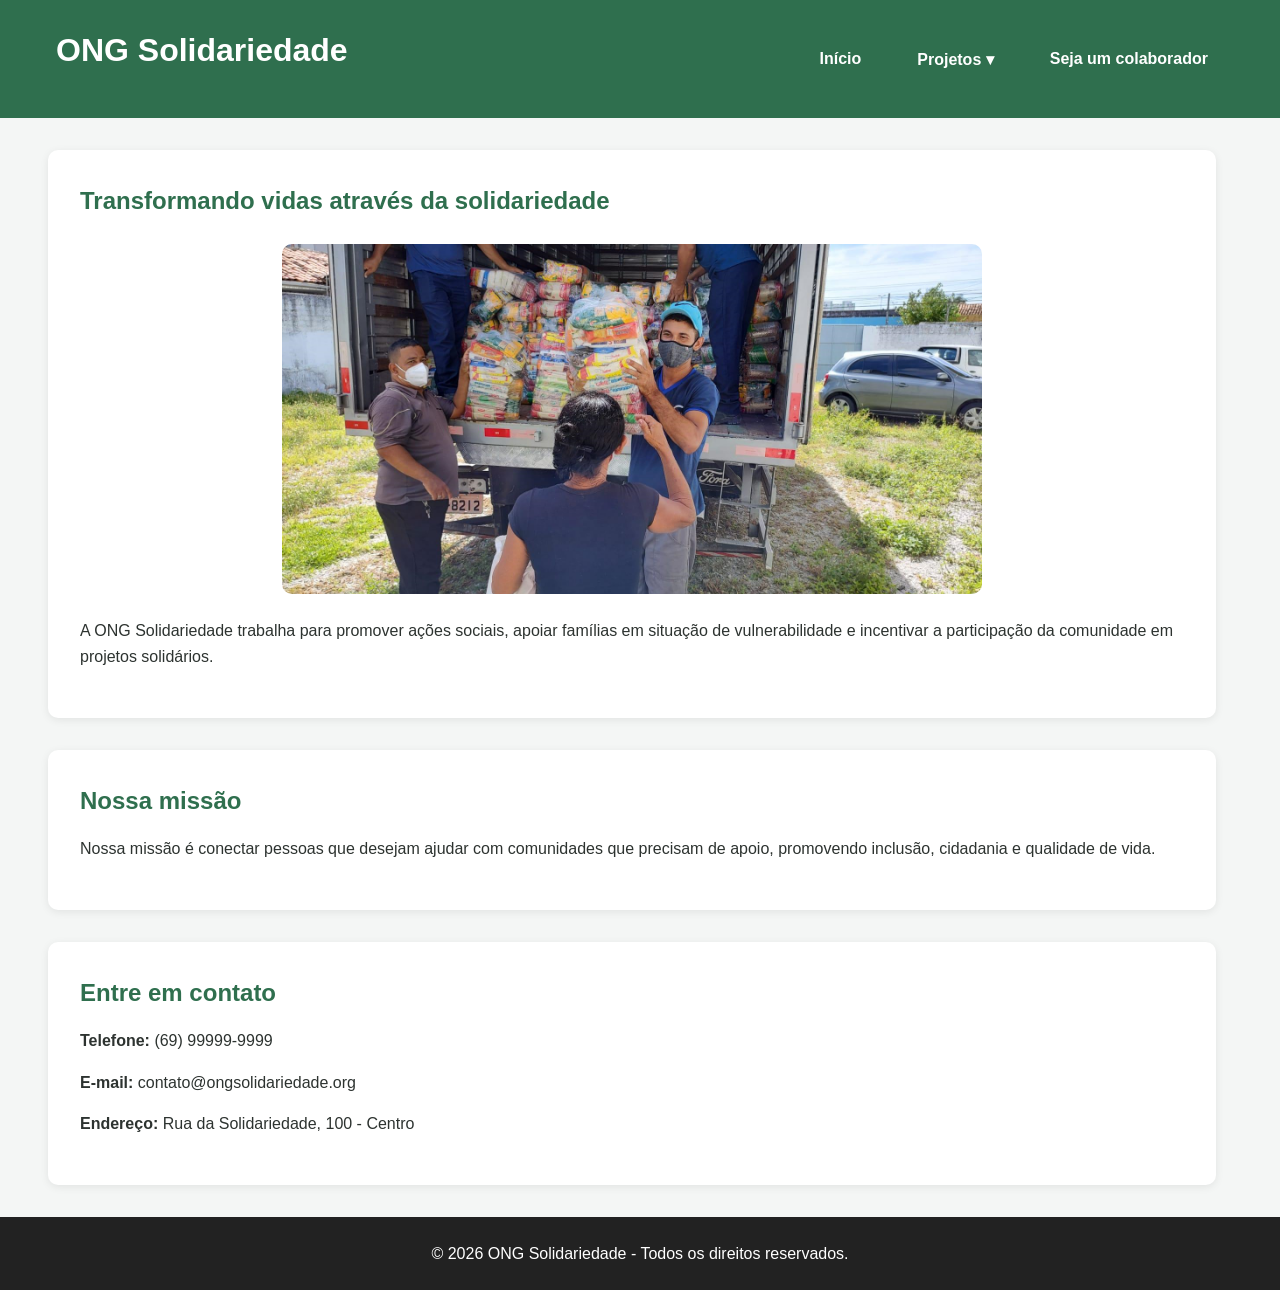
<file: index.html>
<!DOCTYPE html>
<html lang="pt-BR">
<head>
    <meta charset="UTF-8">
    <meta name="viewport" content="width=device-width, initial-scale=1.0">
    <title>ONG Solidariedade</title>
    <link rel="stylesheet" href="css/style.css">
</head>
<body>
    <header>

        <div class="container flex-between flex-wrap gap-2">

        <h1>ONG Solidariedade</h1>

        <button
            class="menu-toggle"
            id="menuToggle"
            aria-label="Abrir menu de navegação"
            aria-expanded="false"
            aria-controls="menuPrincipal"
        >
            ☰
        </button>

        <nav id="menuPrincipal">

            <a href="index.html">Início</a>
            <div class="dropdown">
                <button
                    class="dropdown-toggle"
                    type="button"
                    aria-expanded="false"
                >
                    Projetos ▾
                </button>
                <div class="dropdown-menu">
                    <a href="projetos.html#alimentos">
                        Campanha de Alimentos
                    </a>

                    <a href="projetos.html#agasalho">
                        Campanha do Agasalho
                    </a>

                    <a href="projetos.html#educacional">
                        Apoio Educacional
                    </a>
                </div>
            </div>
            <a href="cadastro.html">Seja um colaborador</a>
        </nav>
    </header>

    <main>

    <section>
        <h2>Transformando vidas através da solidariedade</h2>

        <picture>
            <source srcset="img/ong.webp" type="image/webp">

            <img
                src="img/ong.jpg"
                alt="Voluntários entregando cestas básicas para famílias em ação solidária"
            >
        </picture>

        <p>
            A ONG Solidariedade trabalha para promover ações sociais,
            apoiar famílias em situação de vulnerabilidade e incentivar
            a participação da comunidade em projetos solidários.
        </p>

    </section>

    <section>
        <h2>Nossa missão</h2>

        <p>
            Nossa missão é conectar pessoas que desejam ajudar com
            comunidades que precisam de apoio, promovendo inclusão,
            cidadania e qualidade de vida.
        </p>
    </section>

    <section>
        <h2>Entre em contato</h2>

        <p><strong>Telefone:</strong> (69) 99999-9999</p>

        <p>
            <strong>E-mail:</strong>
            contato@ongsolidariedade.org
        </p>

        <p>
            <strong>Endereço:</strong>
            Rua da Solidariedade, 100 - Centro
        </p>
    </section>

    </main>

    <footer>
        <p>&copy; 2026 ONG Solidariedade - Todos os direitos reservados.</p>
    </footer>
    <script src="js/script.js"></script>
</body>
</html>
</file>
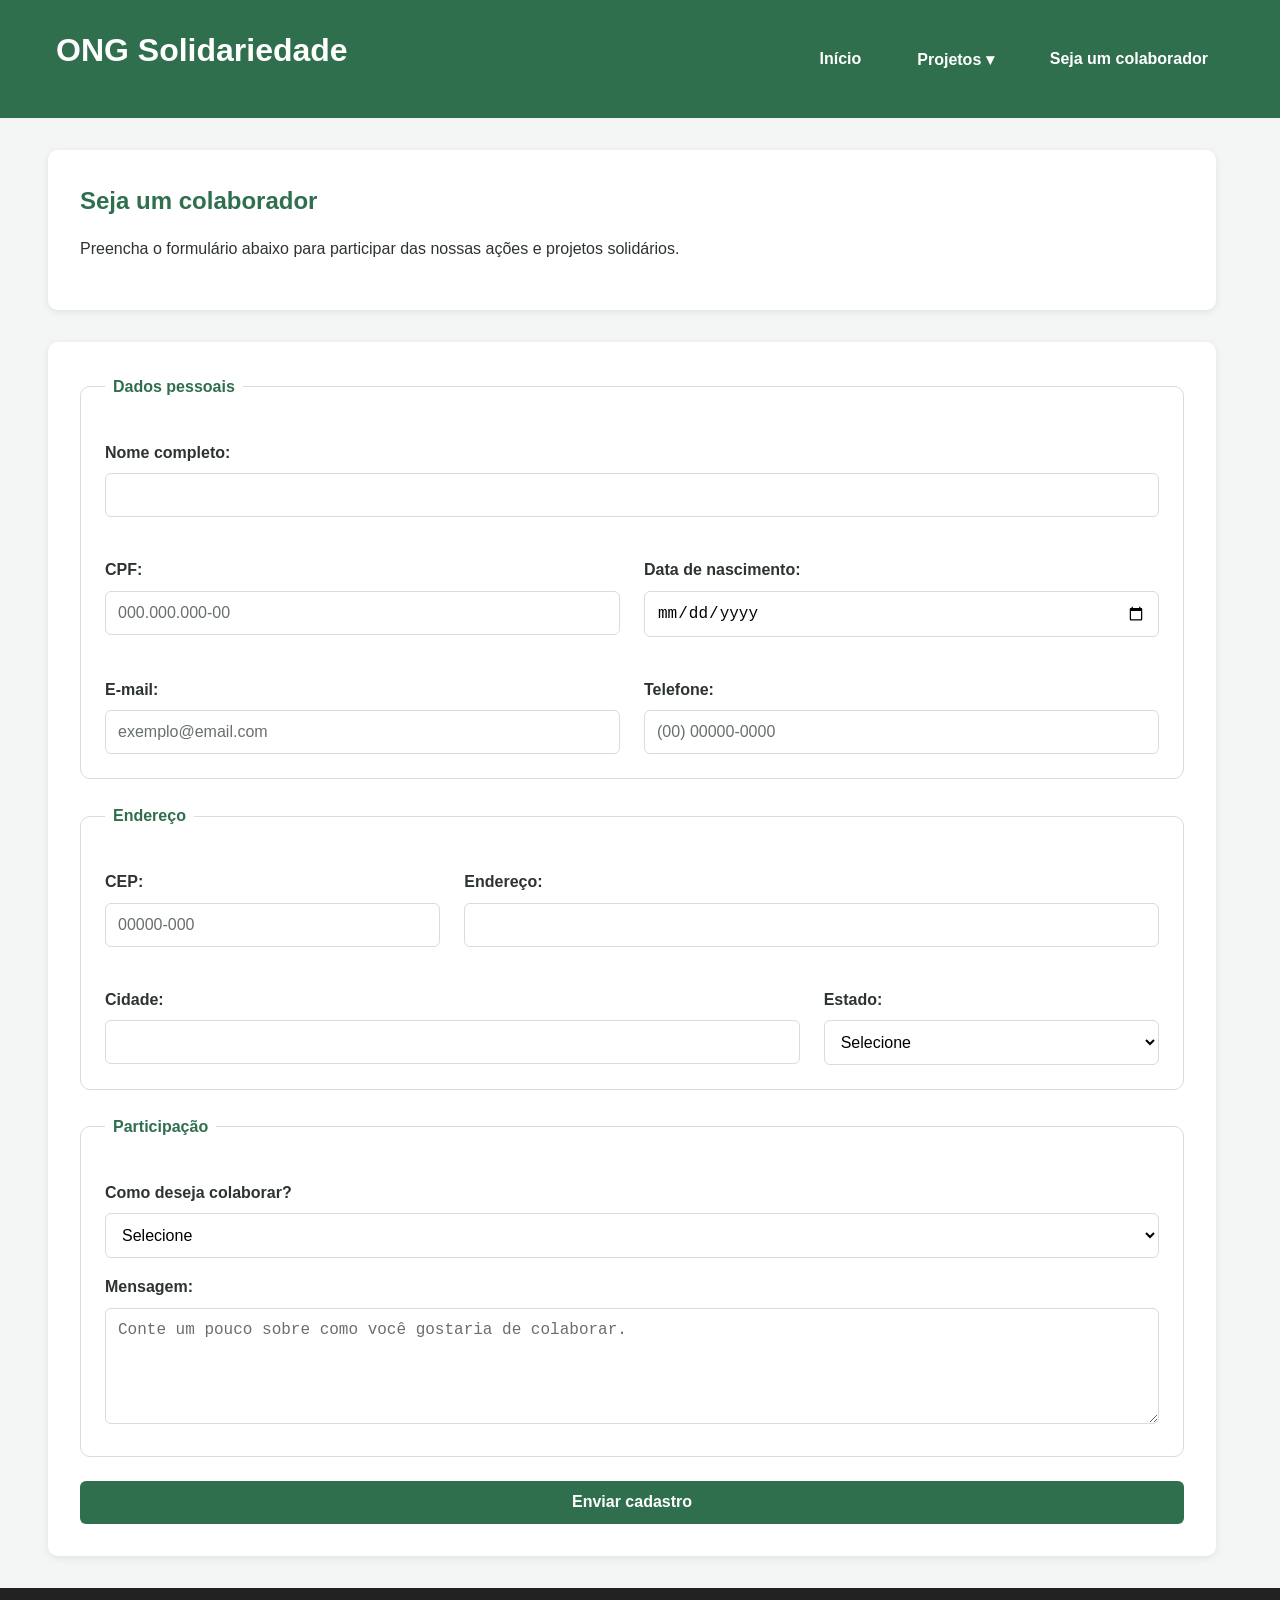
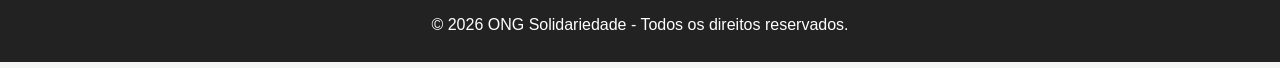
<file: cadastro.html>
<!DOCTYPE html>
<html lang="pt-BR">
<head>
    <meta charset="UTF-8">
    <meta name="viewport" content="width=device-width, initial-scale=1.0">
    <title>Cadastro - ONG Solidariedade</title>
    <link rel="stylesheet" href="css/style.css">
</head>
<body>

    <header>

        <div class="container flex-between flex-wrap gap-2">

        <h1>ONG Solidariedade</h1>

        <button
            class="menu-toggle"
            id="menuToggle"
            aria-label="Abrir menu de navegação"
            aria-expanded="false"
            aria-controls="menuPrincipal"
        >
            ☰
        </button>



        <nav id="menuPrincipal">
            <a href="index.html">Início</a>
            <div class="dropdown">
                <button
                    class="dropdown-toggle"
                    type="button"
                    aria-expanded="false"
                >
                    Projetos ▾
                </button>
                <div class="dropdown-menu">  
                    <a href="projetos.html#alimentos">
                        Campanha de Alimentos
                    </a>

                    <a href="projetos.html#agasalho">
                        Campanha do Agasalho
                    </a>

                    <a href="projetos.html#educacional">
                        Apoio Educacional
                    </a>
                </div>
            </div>
            <a href="cadastro.html">Seja um colaborador</a>
        </nav>
        </div>
    </header>

    <main>

        <section>

            <h2>Seja um colaborador</h2>

            <p>
                Preencha o formulário abaixo para participar das nossas ações e projetos solidários.
            </p>

        </section>

        <section>

            <form id="formCadastro">

                <fieldset>

    <legend>Dados pessoais</legend>

    <div class="grid-12">

        <div class="col-12">
            <label for="nome">Nome completo:</label>
            <input
                type="text"
                id="nome"
                name="nome"
                required
                minlength="3"
                maxlength="100"
            >
        </div>

        <div class="col-6">
            <label for="cpf">CPF:</label>
            <input
                type="text"
                id="cpf"
                name="cpf"
                placeholder="000.000.000-00"
                maxlength="14"
                inputmode="numeric"
                required
                pattern="\d{3}\.\d{3}\.\d{3}-\d{2}"
                title="Digite o CPF no formato 000.000.000-00"
            >
        </div>

        <div class="col-6">
            <label for="nascimento">Data de nascimento:</label>
            <input
                type="date"
                id="nascimento"
                name="nascimento"
                required
            >
        </div>

        <div class="col-6">
            <label for="email">E-mail:</label>
            <input
                type="email"
                id="email"
                name="email"
                placeholder="exemplo@email.com"
                required
            >
        </div>

        <div class="col-6">
            <label for="telefone">Telefone:</label>
            <input
                type="tel"
                id="telefone"
                name="telefone"
                placeholder="(00) 00000-0000"
                maxlength="15"
                inputmode="numeric"
                required
                pattern="\(\d{2}\) \d{5}-\d{4}"
                title="Digite o telefone no formato (00) 00000-0000"
            >
        </div>

    </div>

</fieldset>

    <fieldset>

    <legend>Endereço</legend>

    <div class="grid-12">

        <div class="col-4">
            <label for="cep">CEP:</label>
            <input
                type="text"
                id="cep"
                name="cep"
                placeholder="00000-000"
                maxlength="9"
                inputmode="numeric"
                required
                pattern="\d{5}-\d{3}"
                title="Digite o CEP no formato 00000-000"
            >
        </div>

        <div class="col-8">
            <label for="endereco">Endereço:</label>
            <input
                type="text"
                id="endereco"
                name="endereco"
                required
            >
        </div>

        <div class="col-8">
            <label for="cidade">Cidade:</label>
            <input
                type="text"
                id="cidade"
                name="cidade"
                required
            >
        </div>

        <div class="col-4">
            <label for="estado">Estado:</label>

            <select id="estado" name="estado" required>

                <option value="">Selecione</option>
                <option value="AC">Acre</option>
                <option value="AL">Alagoas</option>
                <option value="AP">Amapá</option>
                <option value="AM">Amazonas</option>
                <option value="BA">Bahia</option>
                <option value="CE">Ceará</option>
                <option value="DF">Distrito Federal</option>
                <option value="ES">Espírito Santo</option>
                <option value="GO">Goiás</option>
                <option value="MA">Maranhão</option>
                <option value="MT">Mato Grosso</option>
                <option value="MS">Mato Grosso do Sul</option>
                <option value="MG">Minas Gerais</option>
                <option value="PA">Pará</option>
                <option value="PB">Paraíba</option>
                <option value="PR">Paraná</option>
                <option value="PE">Pernambuco</option>
                <option value="PI">Piauí</option>
                <option value="RJ">Rio de Janeiro</option>
                <option value="RN">Rio Grande do Norte</option>
                <option value="RS">Rio Grande do Sul</option>
                <option value="RO">Rondônia</option>
                <option value="RR">Roraima</option>
                <option value="SC">Santa Catarina</option>
                <option value="SP">São Paulo</option>
                <option value="SE">Sergipe</option>
                <option value="TO">Tocantins</option>

            </select>
        </div>

    </div>

</fieldset>

                <fieldset>

                    <legend>Participação</legend>

                    <label for="participacao">Como deseja colaborar?</label>

                    <select id="participacao" name="participacao" required>
                        
                        <option value="">Selecione</option>
                        <option value="voluntario">Trabalho voluntário</option>
                        <option value="doacao">Doações</option>
                        <option value="eventos">Participação em eventos</option>
                        <option value="outro">Outra forma</option>

                    </select>

                    <label for="mensagem">Mensagem:</label>

                    <textarea
                        id="mensagem"
                        name="mensagem"
                        rows="5"
                        maxlength="500"
                        placeholder="Conte um pouco sobre como você gostaria de colaborar."
                    ></textarea>
                </fieldset>

                <button type="submit">Enviar cadastro</button>
                <div 
                    id="mensagemSucesso"
                    class="alerta-sucesso"
                    role="alert"
                    aria-live="polite"
                >
                    Cadastro enviado com sucesso! Obrigado por colaborar com a ONG Solidariedade.
                </div>
            </form>

        </section>

    </main>

    <footer>

        <p>&copy; 2026 ONG Solidariedade - Todos os direitos reservados.</p>

    </footer>

    <script src="js/script.js"></script>
    
</body>
</html>
</file>
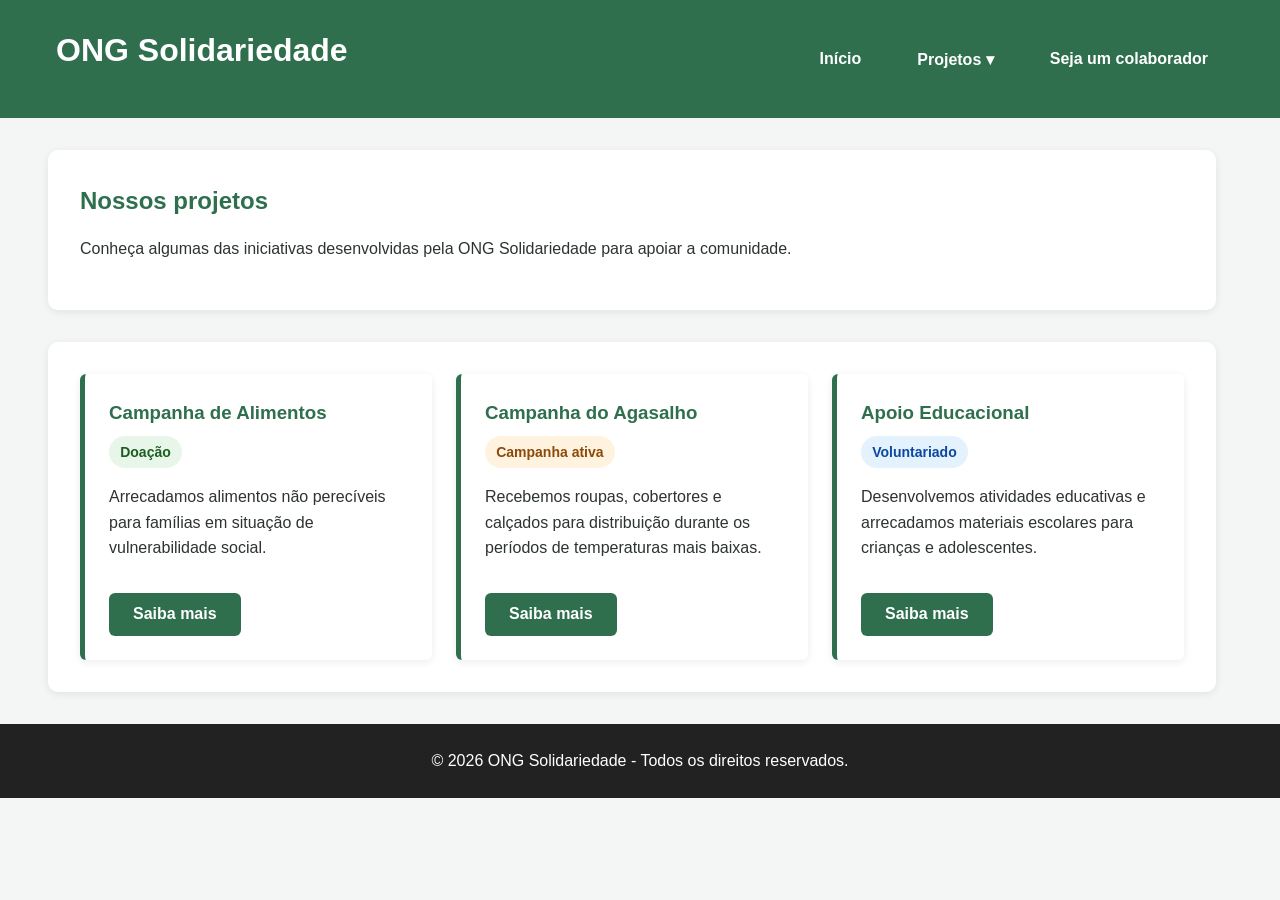
<file: projetos.html>
<!DOCTYPE html>
<html lang="pt-BR">
<head>
    <meta charset="UTF-8">
    <meta name="viewport" content="width=device-width, initial-scale=1.0">
    <title>Projetos - ONG Solidariedade</title>
    <link rel="stylesheet" href="css/style.css">
</head>
<body>
    <header>
        <div class="container flex-between flex-wrap gap-2">

        <h1>ONG Solidariedade</h1>

        <button
            class="menu-toggle"
            id="menuToggle"
            aria-label="Abrir menu de navegação"
            aria-expanded="false"
            aria-controls="menuPrincipal"
        >
            ☰
        </button>

        <nav id="menuPrincipal">
            <a href="index.html">Início</a>
            <div class="dropdown">
                <button
                    class="dropdown-toggle"
                    type="button"
                    aria-expanded="false"
                >
                    Projetos ▾
                </button>

                <div class="dropdown-menu">
                    <a href="projetos.html#alimentos">
                        Campanha de Alimentos
                    </a>

                    <a href="projetos.html#agasalho">
                        Campanha do Agasalho
                    </a>

                    <a href="projetos.html#educacional">
                        Apoio Educacional
                    </a>
                </div>
            </div>

            <a href="cadastro.html">Seja um colaborador</a>

        </nav>
        </div>
    </header>
    <main>

        <section>

            <h2>Nossos projetos</h2>

            <p>
                Conheça algumas das iniciativas desenvolvidas pela ONG
                Solidariedade para apoiar a comunidade.
            </p>

        </section>

        <section>

            <div class="grid-12">

            <article class="col-4 card-projeto" id="alimentos">

                <h3>Campanha de Alimentos</h3>

                <span class="badge badge-doacao">Doação</span>

                <p>
                    Arrecadamos alimentos não perecíveis para famílias em situação
                    de vulnerabilidade social.
                </p>

                <button
                    type="button"
                    class="card-button"
                    data-projeto="alimentos"
                    aria-label="Saiba mais sobre a Campanha de Alimentos"
                >
                    Saiba mais
                </button>

            </article>

            <article class="col-4 card-projeto" id="agasalho">

                <h3>Campanha do Agasalho</h3>

                <span class="badge badge-campanha">Campanha ativa</span>

                <p>
                    Recebemos roupas, cobertores e calçados para distribuição durante os períodos de temperaturas mais baixas.
                </p>

                <button
                    type="button"
                    class="card-button"
                    data-projeto="agasalho"
                    aria-label="Saiba mais sobre a Campanha do Agasalho"
                >
                    Saiba mais
                </button>

            </article>

            <article class="col-4 card-projeto" id="educacional">

                <h3>Apoio Educacional</h3>

                <span class="badge badge-voluntariado">Voluntariado</span>

                <p>
                    Desenvolvemos atividades educativas e arrecadamos materiais escolares para crianças e adolescentes.
                </p>

                <button
                    type="button"
                    class="card-button"
                    data-projeto="educacional"
                    aria-label="Saiba mais sobre o projeto de Apoio Educacional"
                >
                    Saiba mais
                </button>

            </article>

            </div>

    </section>

    <dialog id="modalProjeto" class="modal-projeto">

        <div class="modal-conteudo">

            <button
                type="button"
                id="fecharModal"
                class="modal-fechar"
                aria-label="Fechar janela"
            >
                ✕
            </button>

            <h2 id="modalTitulo">Projeto</h2>

            <p id="modalTexto"></p>

            <button type="button" id="modalok">
                Entendi
            </button>
        </div>
    </dialog>


    </main>

    <footer>

        <p>&copy; 2026 ONG Solidariedade - Todos os direitos reservados.</p>
        
    </footer>
    <script src="js/script.js"></script>
</body>
</html>
</file>
<file: css/style.css>
/* =========================
   DESIGN SYSTEM
========================= */

:root {
    /* Cores */
    --color-primary: #2f6f4e;
    --color-primary-dark: #24583e;
    --color-secondary: #e8f3ed;

    --color-background: #f4f6f5;
    --color-surface: #ffffff;

    --color-text: #2d3330;
    --color-text-align: #68706b;

    --color-border: #d7ddd9;

    /* Tipografia */
    --font-family: Arial, Helvetica, sans-serif;

    --font-size-sm: 0.875rem;
    --font-size-base: 1rem;
    --font-size-md: 1.125rem;
    --font-size-lg: 1.5rem;
    --font-size-xl: 2rem;
    --font-size-xxl: clamp(2rem, 5vw, 3rem);

    /* Espaçamentos */
    --space-1: 0.5rem;
    --space-2: 1rem;
    --space-3: 1.5rem;
    --space-4: 2rem;
    --space-5: 3rem;
    --space-6: 4rem;

    /* Bordas */
    --radius-sm: 6px;
    --radius-md: 10px;
    --radius-lg: 16px;

    /* Sombras */
    --shadow-sm: 0 2px 8px rgba(0, 0, 0, 0.08);
    --shadow-md: 0 6px 20px rgba(0, 0, 0, 0.10);

    /* Layout */
    --container-width: 1200px;

}

/* =========================
   RESET GLOBAL
========================= */

* {
    margin: 0;
    padding: 0;
    box-sizing: border-box;
}

html {
    scroll-behavior: smooth;
}

body {
    font-family: var(--font-family);
    font-size: var(--font-size-base);
    line-height: 1.6;

    background-color: var(--color-background);
    color: var(--color-text);
}

img {
    max-width: 100%;
    height: auto;
    display: block;
}

a {
    color: inherit;
}

/* =========================
   CONTAINER
========================= */

.container {
    width: 100%;
    max-width: var(--container-width);
    margin: 0 auto;
    padding-left: var(--space-2);
    padding-right: var(--space-2);
}

/* =========================
   CABEÇALHO
========================= */

header .container {
    min-height: 70px;
}

header h1 {
    margin-bottom: 0;
}

header {
    background-color: var(--color-primary);
    color: white;
    padding: var(--space-3) 0;
}

header h1 {
    font-size: var(--font-size-xl);
    text-align: center;
    margin-bottom: var(--space-2);
}

/* =========================
   NAVEGAÇÃO - FLEXBOX
========================= */

nav {
    display: flex;

    justify-content: center;
    align-items: center;

    gap: var(--space-3);

    flex-wrap: wrap;
}

nav a {
    text-decoration: none;
    font-weight: bold;

    padding: var(--space-1) var(--space-2);

    border: var(--radius-sm);

    transition:
        background-color 0.3s ease,
        transform 0.2s ease;
}

nav a:hover {
    background-color: rgba(255, 255, 255, 0.15);
    transform: translateY(-2px);
}

nav a:focus {
    outline: 3px solid white;
}

/* =========================
   CONTEÚDO PRINCIPAL
========================= */

main {
    max-width: var(--container-width);

    margin: var(--space-4);

    padding: 0 var(--space-2);
}

section {
    background-color: var(--color-surface);

    padding: var(--space-4);

    margin-bottom: var(--space-4);

    border-radius: var(--radius-md);

    box-shadow: var(--shadow-sm);
}

section h2 {
    font-size: var(--font-size-lg);

    margin-bottom: var(--space-2);

    color: var(--color-primary);
}

section p {
    margin-bottom: var(--space-2);
}

/* =========================
   IMAGEM PRINCIPAL
========================= */

section img {
    width: 100%;

    max-width: 700px;
    height: 350px;

    object-fit: cover;

    margin: var(--space-3) auto;

    border-radius: var(--radius-md);
}

/* =========================
   GRID DE 12 COLUNAS
========================= */

.grid-12 {
    display: grid;

    grid-template-columns: repeat(12, 1fr);

    gap: var(--space-3);
}

.col-12 {
    grid-column: span 12;
}

.col-9 {
    grid-column: span 9;
}

.col-8 {
    grid-column: span 8;
}

.col-6 {
    grid-column: span 6;
}

.col-4 {
    grid-column: span 4;
}

.col-3 {
    grid-column: span 3;
}

/* =========================
   CARDS / PROJETOS
========================= */

article {
    background-color: var(--color-surface);

    border-left: 5px solid var(--color-primary);

    padding: var(--space-3);

    border-radius: var(--radius-sm);

    box-shadow: var(--shadow-sm);

    transition:
        transform 0.2s ease,
        box-shadow 0,2s ease;
}

article:hover {
    transform: translateY(-4px);

    box-shadow: var(--shadow-md);
}

article h3 {
    margin-bottom: var(--space-1);

    color: var(--color-primary);
}

/* =========================
   FLEXBOX UTILITÁRIO
========================= */

.flex {
    display: flex;
}

.flex-center {
    display: flex;

    justify-content: center;
    align-items: center;
}

.flex-between {
    display: flex;

    justify-content: space-between;
    align-items: center;
}

.flex-column {
    display: flex;

    flex-direction: column;
}

.flex-wrap {
    flex-wrap: wrap;
}

.gap-1 {
    gap: var(--space-1);
}

.gap-2 {
    gap: var(--space-2);
}

.gap-3 {
    gap: var(--space-3);
}

/* =========================
   FORMULÁRIOS
========================= */

form {
    display: flex;

    flex-direction: column;

    gap: var(--space-3);
}

fieldset {
    border: 1px solid var(--color-border);

    border-radius: var(--radius-md);

    padding: var(--space-3);
}

legend {
    font-weight: bold;

    color: var(--color-primary);

    padding: 0 var(--space-1);
}

label {
    display: block;

    margin-top: var(--space-2);
    margin-bottom: var(--space-1);

    font-weight: bold;
}

input,
select,
textarea {
    width: 100%;

    padding: 0.75rem;

    border: 1px solid var(--color-border);

    border-radius: var(--radius-sm);

    font-size: var(--font-size-base);

    background-color: white;
}

input:focus,
select:focus,
textarea:focus {
    outline: 3px solid var(--color-secondary);

    border-color: var(--color-primary);
}

textarea {
    resize: vertical;
}

/* =========================
   BOTÕES
========================= */

button {
    background-color: var(--color-primary);

    color: white;

    border: none;

    padding: 0.8rem 1.5rem;

    border-radius: var(--radius-sm);

    font-size: var(--font-size-base);

    font-weight: bold;

    cursor: pointer;

    transition: 
        background-color 0.3s ease
        transform 0.2s ease;
}

button:hover {
    background-color: var(--color-primary-dark);

    transform: translateY(-2px);
}

button:focus {
    outline: 3px solid var(--color-secondary);
}

/* =========================
   RODAPÉ
========================= */

footer {
    background-color: #222;

    color: white;

    text-align: center;

    padding: var(--space-3);

    margin-top: var(--space-4);
}

/* =========================
   BREAKPOINT - TABLET
========================= */

@media (max-width: 992px) {

    .col-9,
    .col-8 {
        grid-column: span 12;
    }

    .col-4,
    .col-3 {
        grid-column: span 6;
    }
}

/* =========================
   BREAKPOINT - TABLET PEQUENO
========================= */

@media (max-width: 768px) {
    .col-6,
    .col-4,
    .col-3 {
        grid-column: span 12;
    }

    section {
        padding: var(--space-3);
    }

    section img {
        height: 280px;
    }
}

/* =========================
   BREAKPOINT - CELULAR
========================= */

@media (max-width: 576px) {

    header .container {
        flex-direction: column;
        justify-content: center;
        text-align: center;
    }

    nav {
        flex-direction: column;

        gap: var(--space-1);
    }

    main {
        margin-top: var(--space-2);

        padding: 0 var(--space-1);
    }

    section {
        padding: var(--space-2);
    }

    section img {
        height: 220px;
    }

    header h1 {
        font-size: var(--font-size-lg);
    }
}

/* =========================
   DESKTOP PANORÂMICO
========================= */

@media (min-width: 1400px) {
    :root {
        --container-width: 1320px;
    }

    section {
        padding: var(--space-5);
    }
}

/* =========================
   CELULARES MUITO PEQUENOS
========================= */

@media (max-width: 400px) {

    header h1 {
        font-size: var(--font-size-md);
    }

    nav a {
        width: 100%;
        text-align: center;
    }
    
    section {
        padding: var(--space-1);
    }

    button {
        width: 100%;
    }
}

/* =========================
   MENU HAMBÚRGUER
========================= */

.menu-toggle {
    display: none;

    background: transparent;
    color: white;

    border: 2px solid white;

    font-size: 1.5rem;

    padding: 0.4rem 0.7rem;

    cursor: pointer;
}

/* =========================
   DROPDOWN
========================= */

.dropdown {
    position: relative;
}

.dropdown-toggle {
    background: transparent;
    color: white;

    border: none;

    padding: var(--space-1) var(--space-2);

    font-size: var(--font-size-base);
    font-weight: bold;

    cursor: pointer;
}

.dropdown-menu {
    display: none;

    position: absolute;

    top: 100%;
    left: 0;

    min-width: 220px;

    background-color: var(--color-surface);

    border-radius: var(--radius-sm);

    box-shadow: var(--shadow-md);

    overflow: hidden;

    z-index: 1000;
}

.dropdown-menu a {
    display: block;

    color: var(--color-text);

    padding: 0.75rem 1rem;

    text-decoration: none;
}

.dropdown-menu a:hover,
.dropdown-menu a:focus {
    background-color: var(--color-secondary);
}

.dropdown.aberto .dropdown-menu {
    display: block;
}

/* =========================
   MENU MOBILE
========================= */

@media (max-width: 576px) {

    .menu-toggle {
        display: block;
    }

    nav {
        display: none;

        width: 100%;

        flex-direction: column;

        align-items: stretch;
    }

    nav.ativo {
        display: flex;
    }

    nav a,
    .dropdown-toggle {
        width: 100%;

        text-align: center;
    }

    .dropdown-menu {
        position: static;

        width: 100%;

        box-shadow: none;

        background-color: var(--color-secondary);
    }   
}

/* =========================
   CARDS INTERATIVOS
========================= */

.card-projeto {
    display: flex;
    flex-direction: column;
    min-height: 260px;
}

.card-projeto p {
    flex-grow: 1;
}

.card-projeto:hover {
    transform: translateY(-6px);
    box-shadow: var(--shadow-md);
}

.card-projeto:focus-within {
    outline: 3px solid var(--color-secondary);
}

.card-button {
    margin-top: var(--space-2);
    align-self: flex-start;
}

.card-button:hover {
    transform: translateY(-2px);
}

.card-button:focus-visible {
    outline: 3px solid var(--color-secondary);
    outline-offset: 3px;
}

/* =========================
   MODAL DE PROJETOS
========================= */

.modal-projeto {
    width: min(90%, 600px);

    border: none;
    border-radius: var(--radius-md);

    padding: 0;

    box-shadow: var(--shadow-md);
}

.modal-projeto::backdrop {
    background-color: rgba(0, 0, 0, 0.55);
}

.modal-conteudo {
    position: relative;

    padding: var(--space-4);

    background-color: var(--color-surface);
    color: var(--color-text);
}

.modal-conteudo h2 {
    color: var(--color-primary);

    margin-bottom: var(--space-2);

    padding-right: var(--space-4);
}

.modal-conteudo p {
    margin-bottom: var(--space-3);
}

.modal-fechar {
    position: absolute;

    top: var(--space-2);
    right: var(--space-2);

    background: transparent;
    color: var(--color-text);

    padding: 0.4rem 0.6rem;

    font-size: 1.2rem;
}

.modal-fechar:hover {
    background-color: var(--color-secondary);
    color: var(--color-primary-dark);
}

/* =========================
   VALIDAÇÃO DO FORMULÁRIO
========================= */

input:required:valid,
select:required:valid {
    border-color: #2e7d32;
}

input:required:focus:invalid,
select:required:focus:invalid {
    border-color: #c62828;
    outline: 3px solid rgba(198, 40, 40, 0.15);
}

input:required:valid:focus,
select:required:valid:focus {
    outline: 3px solid rgba(46, 125, 50, 0.15);
}

input::placeholder,
textarea::placeholder {
    color: var(--color-text-align);
}

/* =========================
   ALERTA DE SUCESSO
========================= */

.alerta-sucesso {
    display: none;

    padding: var(--space-2);

    background-color: #e8f5e9;
    color: #1b5e20;

    border: 1px solid #81c784;
    border-left: 5px solid #2e7d32;

    border-radius: var(--radius-sm);

    font-weight: bold;
}

.alerta-sucesso.visivel {
    display: block;
}

button:active {
    transform: translateY(0);
    box-shadow: inset 0 2px 4px rgba(0, 0, 0, 0.20);
}

button:disabled {
    background-color: #a8afab;
    color: #f4f4f4;
    cursor: not-allowed;
    opacity: 0.65;
    transform: none;
}

/* =========================
   BADGES
========================= */

.badge {
    display: inline-block;
    width: fit-content;

    padding: 0.3rem 0.7rem;
    margin-bottom: var(--space-2);

    border-radius: 999px;

    font-size: var(--font-size-sm);
    font-weight: bold;
}

.badge-doacao {
    background-color: #e8f5e9;
    color: #1b5e20;
}

.badge-campanha {
    background-color: #fff3e0;
    color: #8a4b08;
}

.badge-voluntariado {
    background-color: #e3f2fd;
    color: #0d47a1;
}
</file>
